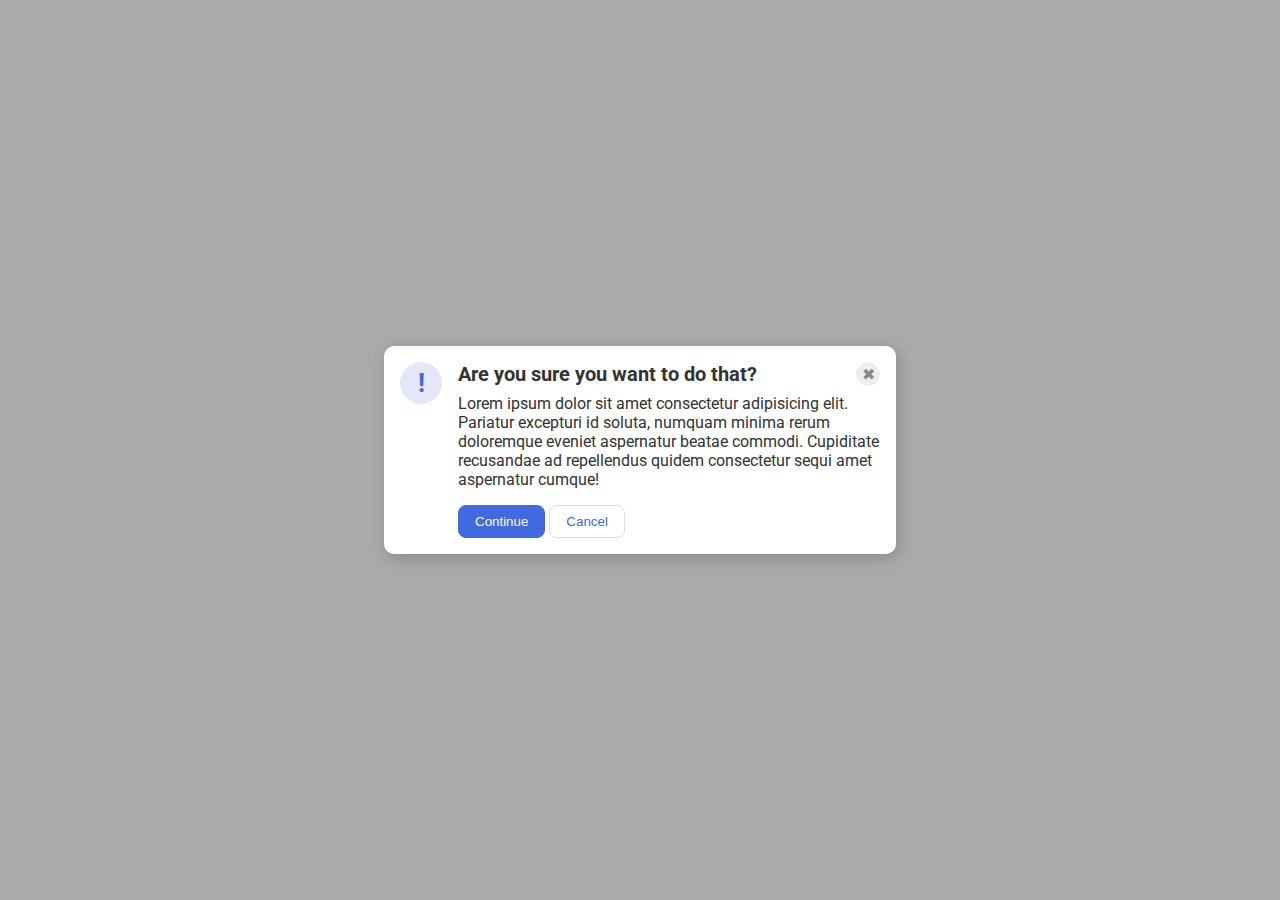
<file: flex/05-flex-modal/index.html>
<!DOCTYPE html>
<html lang="en">
  <head>
    <meta charset="UTF-8">
    <meta http-equiv="X-UA-Compatible" content="IE=edge">
    <meta name="viewport" content="width=device-width, initial-scale=1.0">
    <link rel="stylesheet" href="style.css">
    <title>Modal</title>
  </head>
  <body>
    <div class="modal">
      <div class="icon">!</div>
      <div class="container">
        <div class="header">Are you sure you want to do that?
          <button class="close-button">✖</button>
        </div>
        <div class="text">Lorem ipsum dolor sit amet consectetur adipisicing elit. Pariatur excepturi id soluta, numquam minima rerum doloremque eveniet aspernatur beatae commodi. Cupiditate recusandae ad repellendus quidem consectetur sequi amet aspernatur cumque!</div>
        <button class="continue">Continue</button>
        <button class="cancel">Cancel</button>
      </div>
    </div>
  </body>
</html>
</file>
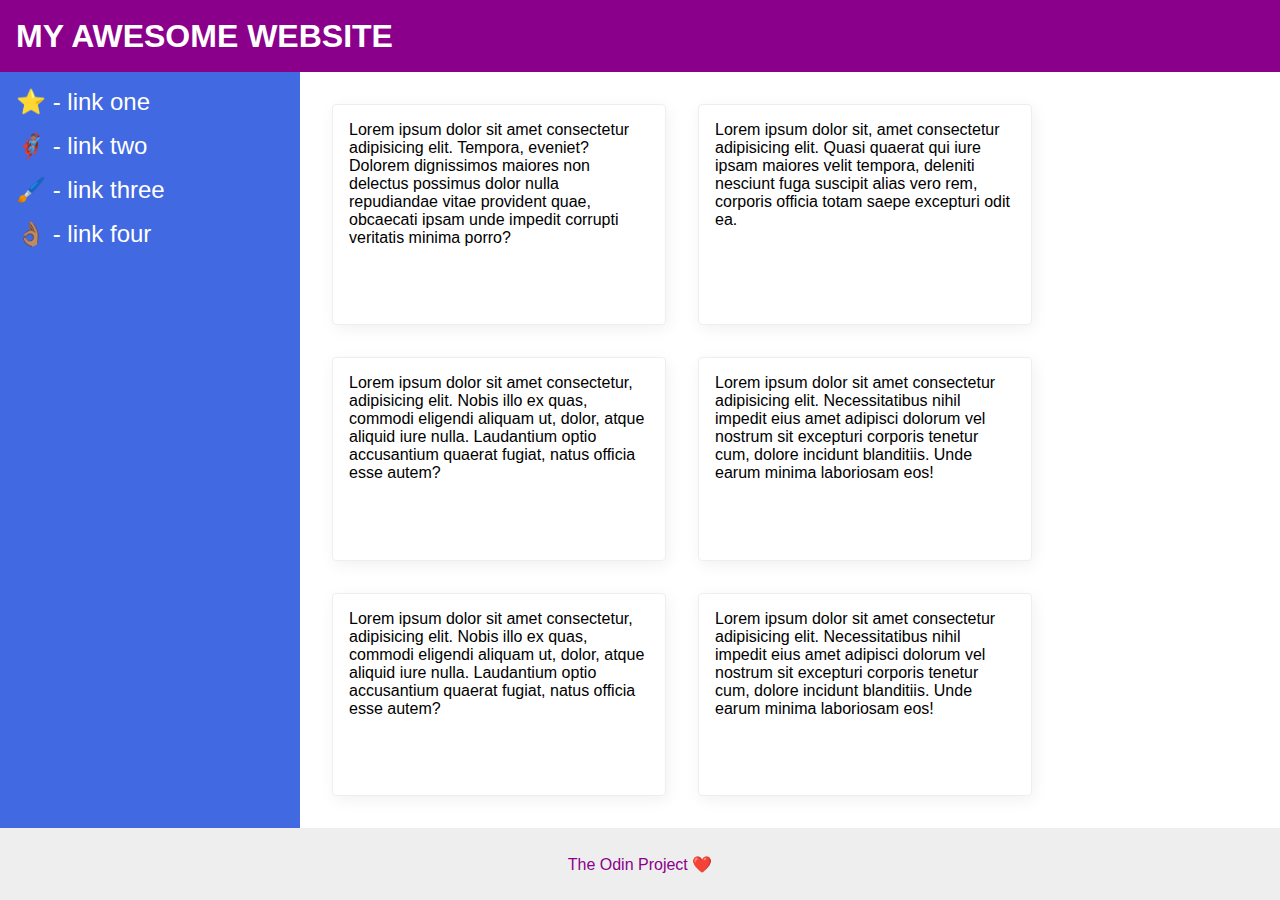
<file: flex/07-flex-layout-2/index.html>
<!DOCTYPE html>
<html lang="en">
  <head>
    <meta charset="UTF-8">
    <meta http-equiv="X-UA-Compatible" content="IE=edge">
    <meta name="viewport" content="width=device-width, initial-scale=1.0">
    <title>The Holy Grail</title>
    <link rel="stylesheet" href="style.css">
  </head>
  <body>
    <div class="header">
      MY AWESOME WEBSITE
    </div>
    
    <div class="content">
      <div class="sidebar">
        <ul>
          <li><a href="#">⭐ - link one</a></li>
          <li><a href="#">🦸🏽‍♂️ - link two</a></li>
          <li><a href="#">🖌️ - link three</a></li>
          <li><a href="#">👌🏽 - link four</a></li>
        </ul>
      </div>
      

      <div class="card-group">
        <div class="card">Lorem ipsum dolor sit amet consectetur adipisicing elit. Tempora, eveniet? Dolorem dignissimos maiores non delectus possimus dolor nulla repudiandae vitae provident quae, obcaecati ipsam unde impedit corrupti veritatis minima porro?</div>
        <div class="card">Lorem ipsum dolor sit, amet consectetur adipisicing elit. Quasi quaerat qui iure ipsam maiores velit tempora, deleniti nesciunt fuga suscipit alias vero rem, corporis officia totam saepe excepturi odit ea.</div>
        <div class="card">Lorem ipsum dolor sit amet consectetur, adipisicing elit. Nobis illo ex quas, commodi eligendi aliquam ut, dolor, atque aliquid iure nulla. Laudantium optio accusantium quaerat fugiat, natus officia esse autem?</div>
        <div class="card">Lorem ipsum dolor sit amet consectetur adipisicing elit. Necessitatibus nihil impedit eius amet adipisci dolorum vel nostrum sit excepturi corporis tenetur cum, dolore incidunt blanditiis. Unde earum minima laboriosam eos!</div>
        <div class="card">Lorem ipsum dolor sit amet consectetur, adipisicing elit. Nobis illo ex quas, commodi eligendi aliquam ut, dolor, atque aliquid iure nulla. Laudantium optio accusantium quaerat fugiat, natus officia esse autem?</div>
        <div class="card">Lorem ipsum dolor sit amet consectetur adipisicing elit. Necessitatibus nihil impedit eius amet adipisci dolorum vel nostrum sit excepturi corporis tenetur cum, dolore incidunt blanditiis. Unde earum minima laboriosam eos!</div>
      </div>
    </div>
    
    <div class="footer">
      The Odin Project ❤️
    </div>
  </body>
</html>
</file>
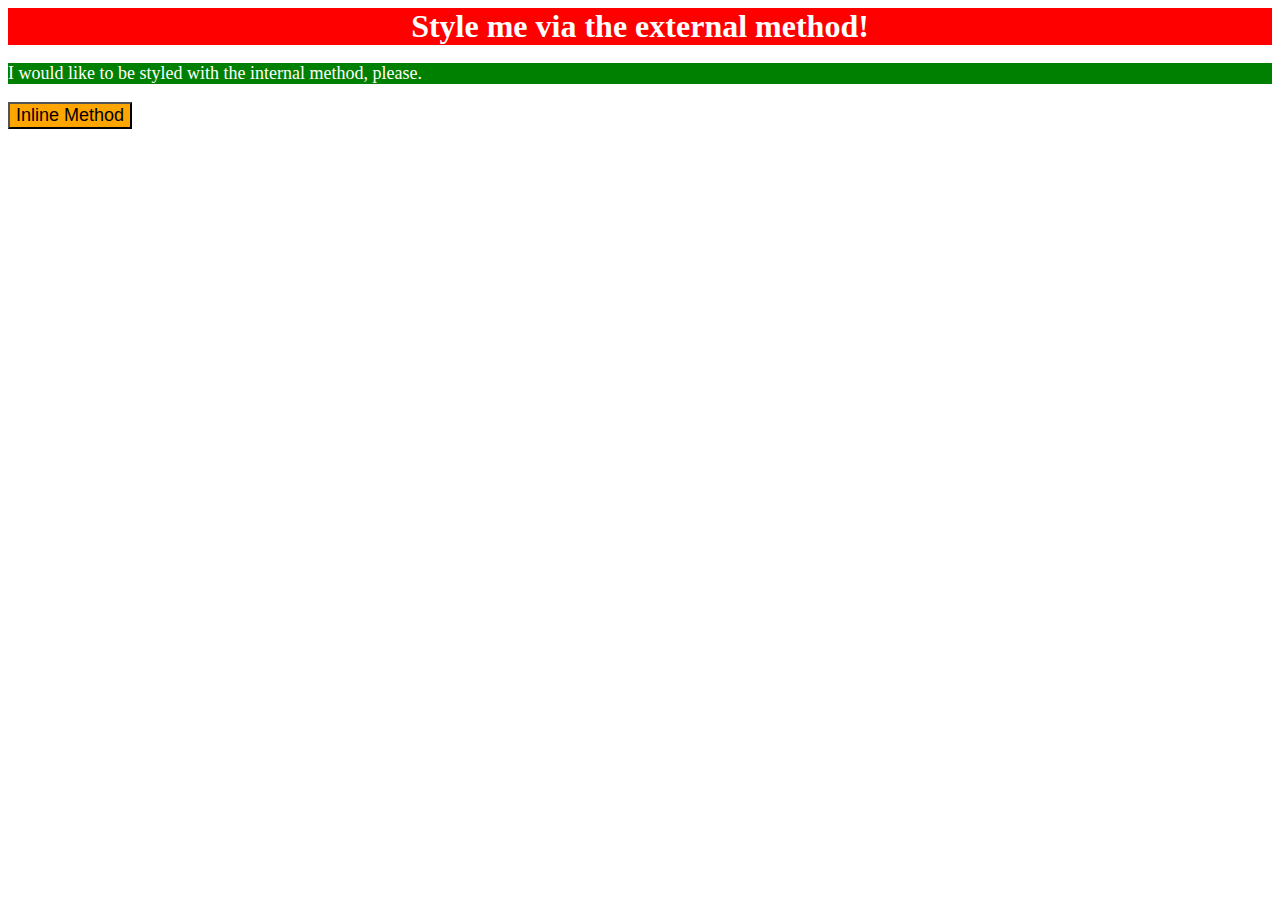
<file: foundations/01-css-methods/index.html>
<!DOCTYPE html>
<html lang="en">
  <head>
    <meta charset="UTF-8">
    <meta http-equiv="X-UA-Compatible" content="IE=edge">
    <meta name="viewport" content="width=device-width, initial-scale=1.0">
    <link rel="stylesheet" href="styles.css" />
    <title>Methods for Adding CSS</title>
    <style>
      p {
        background-color: green;
        color: white;
        font-size: 18px;
      }
    </style>
  </head>
  <body>
    <div>Style me via the external method!</div>
    <p>I would like to be styled with the internal method, please.</p>
    <button style="background-color:orange; font-size:18px;">Inline Method</button>
  </body>
</html>
</file>
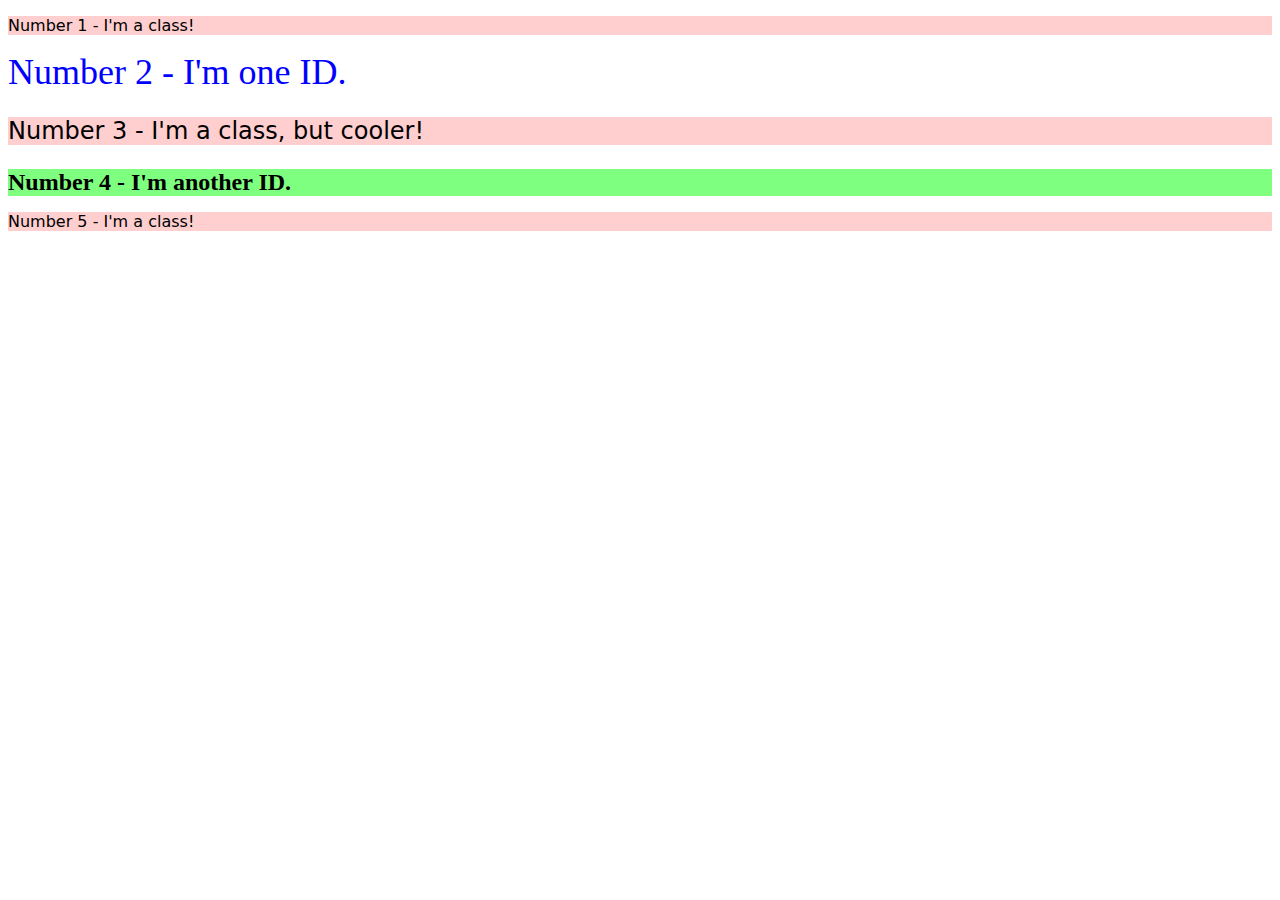
<file: foundations/02-class-id-selectors/index.html>
<!DOCTYPE html>
<html lang="en">
  <head>
    <meta charset="UTF-8">
    <meta http-equiv="X-UA-Compatible" content="IE=edge">
    <meta name="viewport" content="width=device-width, initial-scale=1.0">
    <title>Class and ID Selectors</title>
    <link rel="stylesheet" href="style.css">
  </head>
  <body>
    <p class="odd">Number 1 - I'm a class!</p>
    <div id="second-element">Number 2 - I'm one ID.</div>
    <p class="odd third-element">Number 3 - I'm a class, but cooler!</p>
    <div id="fourth-element">Number 4 - I'm another ID.</div>
    <p class="odd">Number 5 - I'm a class!</p>
  </body>
</html>
</file>
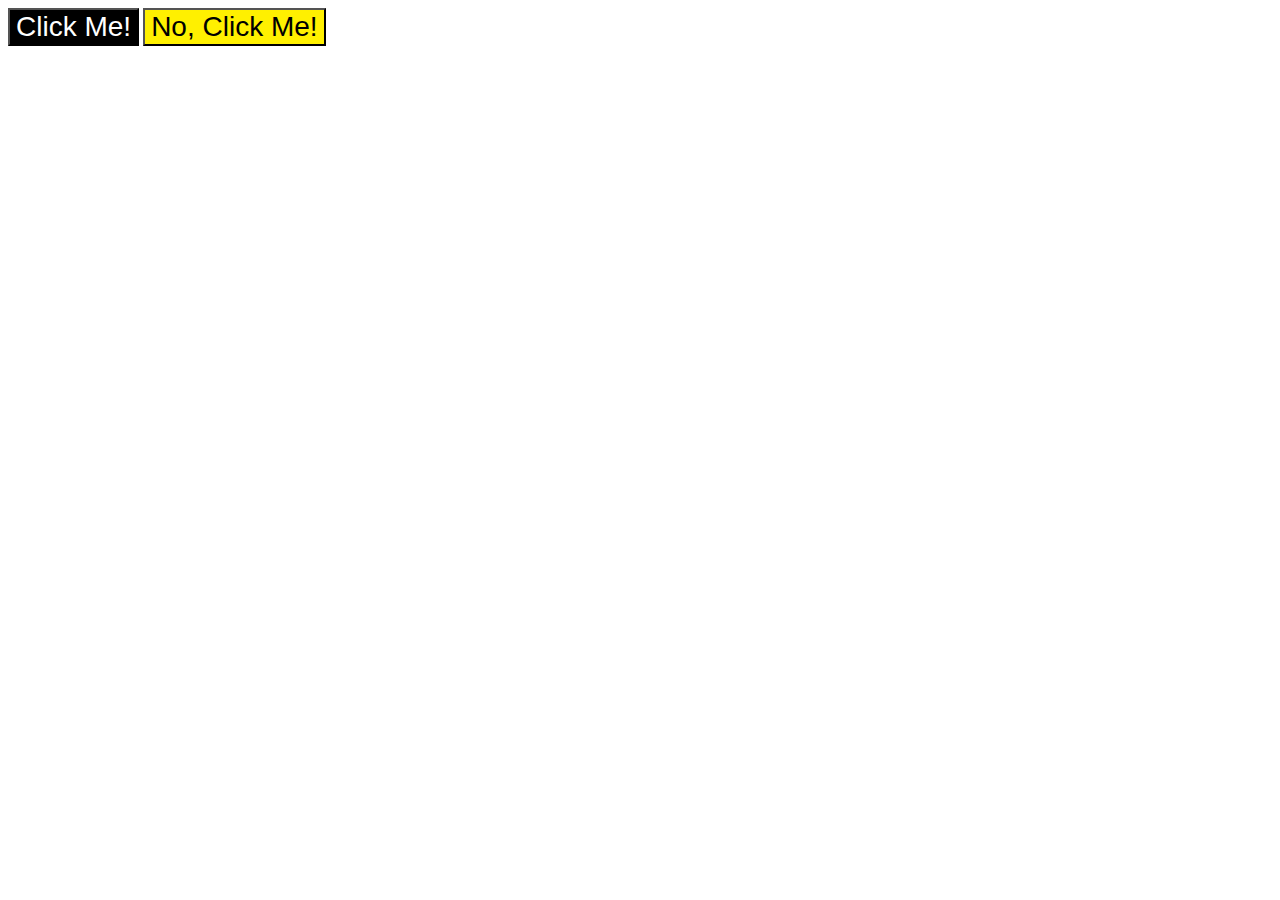
<file: foundations/03-grouping-selectors/index.html>
<!DOCTYPE html>
<html lang="en">
  <head>
    <meta charset="UTF-8">
    <meta http-equiv="X-UA-Compatible" content="IE=edge">
    <meta name="viewport" content="width=device-width, initial-scale=1.0">
    <title>Grouping Selectors</title>
    <link rel="stylesheet" href="style.css">
  </head>
  <body>
    <button class="black-button">Click Me!</button>
    <button class="yellow-button">No, Click Me!</button>
  </body>
</html>
</file>
<file: flex/05-flex-modal/style.css>
@import url('https://fonts.googleapis.com/css2?family=Roboto:wght@400;700&display=swap');

html, body {
  height: 100%;
}

body {
  font-family: Roboto, sans-serif;
  margin: 0;
  background: #aaa;
  color: #333;
  /* I'll give you this one for free lol */
  display: flex;
  align-items: center;
  justify-content: center;
}

.modal {
  background: white;
  width: 480px;
  border-radius: 10px;
  box-shadow: 2px 4px 16px rgba(0,0,0,.2);
  padding: 16px;
  gap: 16px;
  display: flex;
}

.icon {
  color: royalblue;
  font-size: 26px;
  font-weight: 700;
  background: lavender;
  width: 42px;
  height: 42px;
  border-radius: 50%;
  display: flex;
  align-items: center;
  justify-content: center;
  flex-shrink: 0;
}

.header {
  display: flex;
  justify-content: space-between;
  font-size: 20px;
  font-weight: 700;
  margin-bottom: 8px;
}

.close-button {
  background: #eee;
  border-radius: 50%;
  color: #888;
  font-weight: 400;
  font-size: 16px;
  height: 24px;
  width: 24px;
  display: flex;
  align-items: center;
  justify-content: center;
  border: 1px solid #eee;
  padding: 0;
}

.text {
  margin-bottom: 16px;
}

button {
  cursor: pointer;
  padding: 8px 16px;
  border-radius: 8px;
  
}

button.continue {
  background: royalblue;
  border: 1px solid royalblue;
  color: white;
}

button.cancel {
  background: white;
  border: 1px solid #ddd;
  color: royalblue;
}
</file>
<file: flex/07-flex-layout-2/style.css>
body {
  font-family: -apple-system, BlinkMacSystemFont, 'Segoe UI', Roboto, Oxygen, Ubuntu, Cantarell, 'Open Sans', 'Helvetica Neue', sans-serif;
  margin: 0;
  min-height: 100vh;
  display: flex;
  flex-direction: column;
  justify-content: space-between;
}

.header {
  height: 72px;
  background: darkmagenta;
  color: white;
  display: flex;
  align-items: center;
  font-size: 32px;
  font-weight: 900;
  padding-left: 16px;
}

.footer {
  height: 72px;
  background: #eee;
  color: darkmagenta;
  display: flex;
  justify-content: center;
  align-items: center;
}

.sidebar {
  width: 300px;
  background: royalblue;
  box-sizing: border-box;
  flex-shrink: 0;
  padding: 16px;
}

.content {
  display: flex;
  flex: 1;
}

.card {
  border: 1px solid #eee;
  box-shadow: 2px 4px 16px rgba(0,0,0,.06);
  border-radius: 4px;
  max-width: 300px;
  max-height: 250px;
  padding: 16px;
}

.card-group {
  display: flex;
  flex-wrap: wrap;
  padding: 32px;
  gap: 32px;
}

ul {
  list-style-type: none;
  margin: 0;
  padding: 0;
}

a {
  text-decoration: none;
  font-size: 24px;
  color: white;
}

li {
  padding-bottom: 16px;
  margin: 0;
}
</file>
<file: foundations/01-css-methods/styles.css>
div {
   color: white;
   background-color: red;
   font-size: 32px;
   font-weight: 700;
   text-align: center;
}
</file>
<file: foundations/02-class-id-selectors/style.css>
.odd {
    background-color: #ff000030;
    font-family: "Verdana", "DejaVu Sans", sans-serif;
}

#second-element {
    color: #0000ff;
    font-size: 36px;
}

.third-element {
    font-size: 24px;
}

#fourth-element {
    background-color: #00ff0080;
    font-size: 24px;
    font-weight: 700;
}
</file>
<file: foundations/03-grouping-selectors/style.css>
.black-button,
.yellow-button {
    font-size: 28px;
    font-family: "Helvetica","Times New Roman",sans-serif;
}

.black-button {
    background-color: #000000;
    color: #ffffff;
}

.yellow-button {
    background-color: #fff000;
}
</file>
